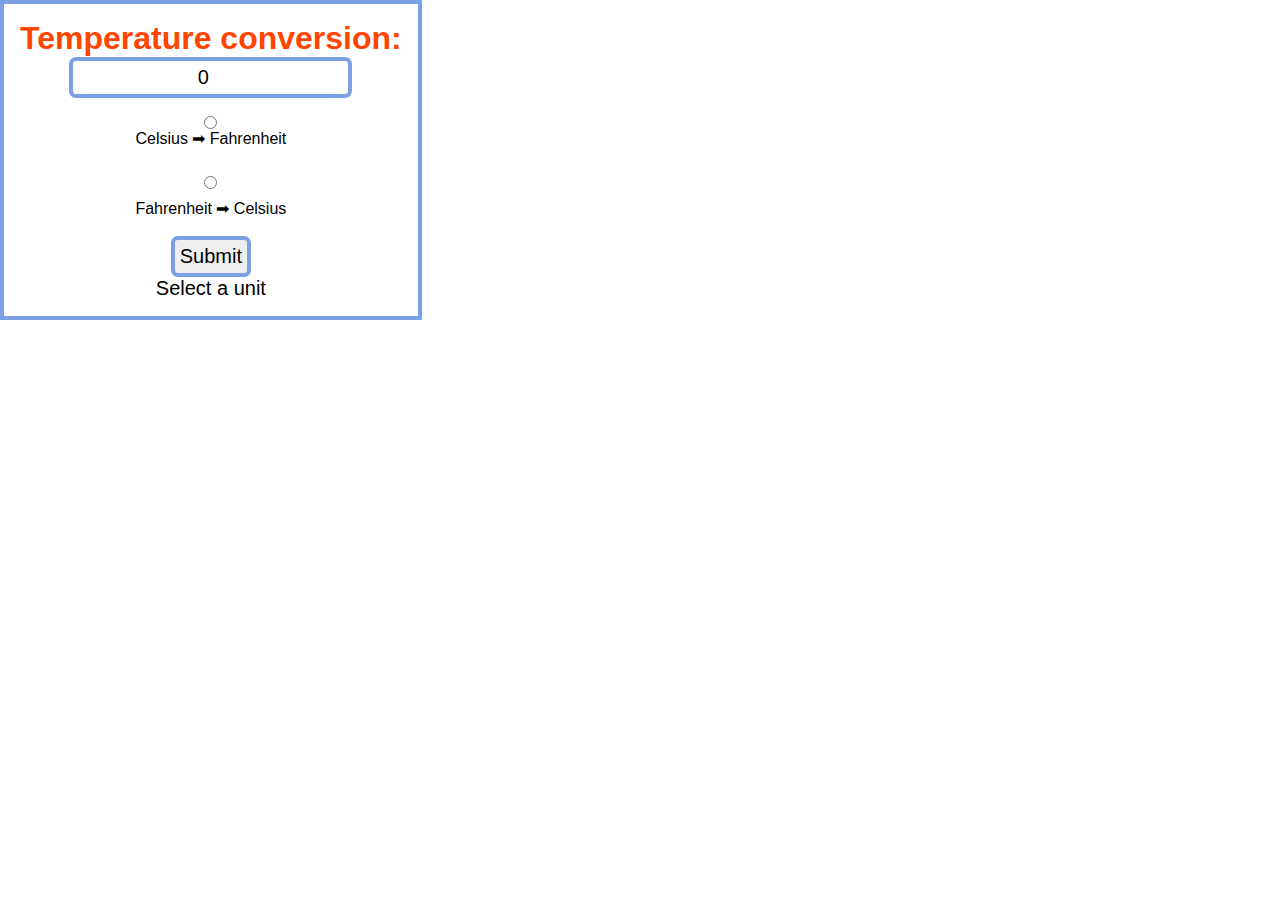
<file: index.html>
<!DOCTYPE html>
<html lang="en">

<head>
    <meta charset="UTF-8">
    <meta name="viewport" content="width=device-width, initial-scale=1.0">
    <link rel="stylesheet" href="style.css">
    <title>Index</title>
</head>

<body>
        <form>
        <h1>Temperature conversion:</h1>
        <input type="number" id="textBox" value="0"><br>
        <input type="radio" id="toFahrenheit" name="unit">
        <label for="toFahrenheit">Celsius ➡ Fahrenheit</label><br>
        <input type="radio" id="toCelsius" name="unit">
        <label for="toCelsius">Fahrenheit ➡ Celsius</label><br>
        <button type="button" onclick="convert()">Submit</button>
        <p id="result">Select a unit</p>
        </form>
    <!-- <script src="018_while_loop.js"></script> -->
    <!-- <script src="019_for_loop.js"></script> -->
    <!-- <script src="020_guess_num.js"></script> -->
    <!-- <script src="021_function.js"></script> -->
    <!-- <script src="023_temp_conv.js"></script> -->
    <!-- <script src="024_arrays.js"></script> -->
    <!-- <script src="025_spread_operators.js"></script> -->
    <!-- <script src="026_rest_operators.js"></script> -->
    <script src="027_pass_generator.js"></script>
</body>

</html>
</file>
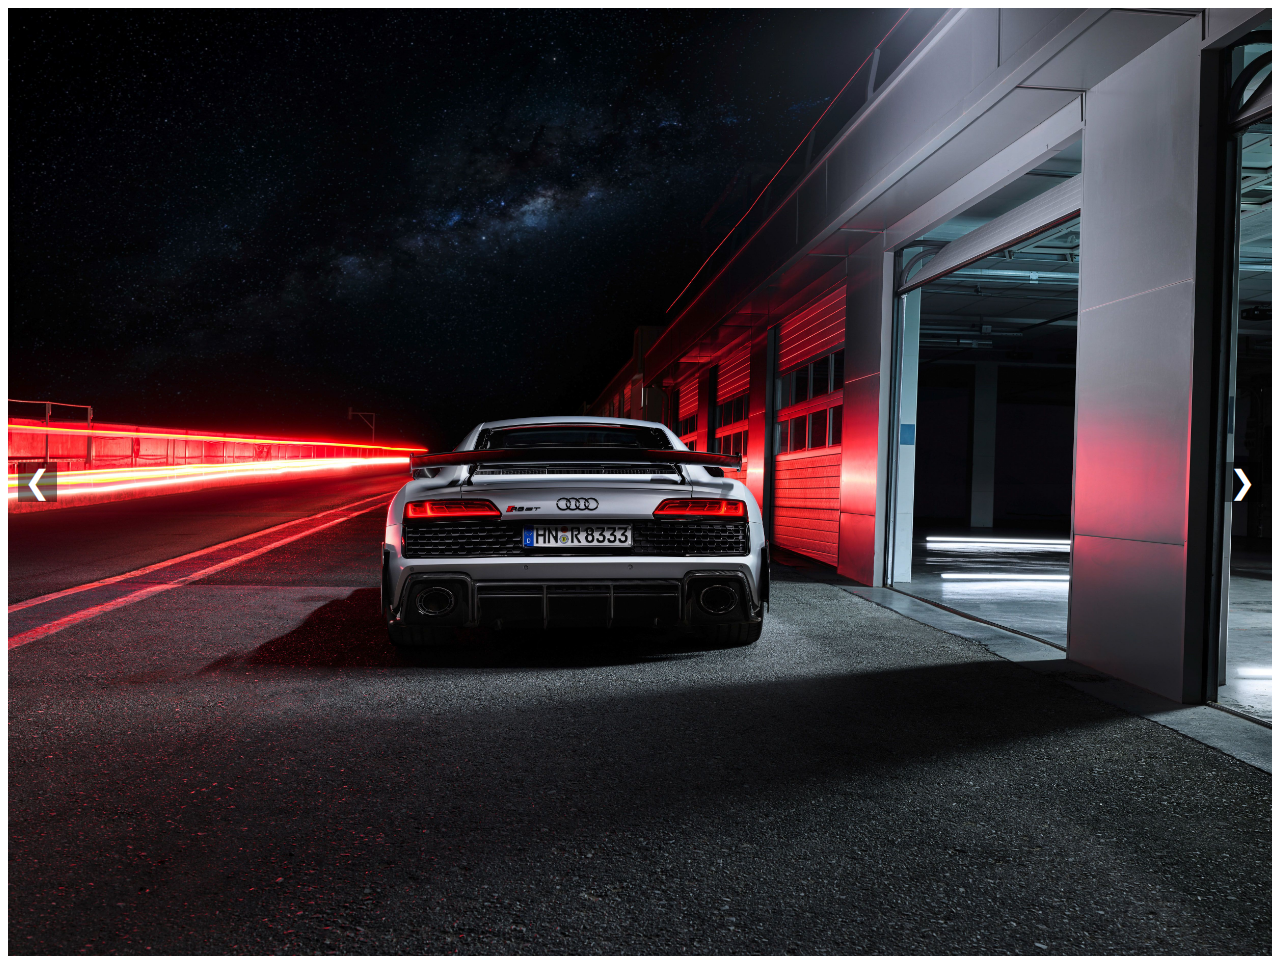
<file: img_slider.html>
<!DOCTYPE html>
<html lang="en">

<head>
    <meta charset="UTF-8">
    <meta name="viewport" content="width=device-width, initial-scale=1.0">
    <title>Slider</title>
    <style>
        .slider {
            position: relative;
            width: 100%;
            margin: auto;
            overflow: hidden;
        }

        .slide {
            width: 200px;
            height: auto;
        }

        .slider img {
            width: 100%;
            display: none;
        }

        img.displaySlide {
            display: block;
            animation-name: fade;
            animation-duration: 0.5s;
            /* Added 's' for seconds */
        }

        .prev,
        .next {
            position: absolute;
            top: 50%;
            transform: translateY(-50%);
            font-size: 2em;
            background: rgba(255, 255, 255, 0.5);
            border: none;
            cursor: pointer;
            font-size: 2rem;
            background-color: hsla(0, 0%, 0%, 0.5);
            color: white;
        }

        .prev {
            left: 10px;
        }

        .next {
            right: 10px;
        }

        @keyframes fade {
            from {
                opacity: 0.5;
            }

            to {
                opacity: 1;
            }
        }
    </style>
</head>

<body>
    <div class="slider">
        <div class="slides">
            <img src="images/audiR8-back.jpg" alt="img1" class="slide">
            <img src="images/audiR8-back1.jpg" alt="img2" class="slide">
            <img src="images/audiR8-backlight 2.jpg" alt="img3" class="slide">
            <img src="images/audiR8gt-trim.jpg" alt="img4" class="slide">
            <img src="images/audiR8-door.panel.jpg" alt="img5" class="slide">
            <img src="images/audiR8-racetrack3.jpg" alt="img6" class="slide">
        </div>
        <button class="prev" onclick="prevSlide()">&#10094;</button>
        <button class="next" onclick="nextSlide()">&#10095;</button>
    </div>

    <script>
        const slides = document.querySelectorAll(".slides img");
        let slideIndex = 0;
        let intervalId = null;

        document.addEventListener("DOMContentLoaded", initializeSlider);

        function initializeSlider() {
            if (slides.length > 0) {
                slides[slideIndex].classList.add("displaySlide");
            }
        }

        function showSlide(index) {
            if (index >= slides.length) {
                slideIndex = 0;
            } else if (index < 0) {
                slideIndex = slides.length - 1;
            }

            slides.forEach(slide => {
                slide.classList.remove("displaySlide");
            });

            slides[slideIndex].classList.add("displaySlide");
        }

        function prevSlide() {
            slideIndex--;
            showSlide(slideIndex);
        }

        function nextSlide() {
            slideIndex++;
            showSlide(slideIndex);
        }

        document.addEventListener("DOMContentLoaded", initializeSlider);

        function initializeSlider() {
            if (slides.length > 0) {
                slides[slideIndex].classList.add("displaySlide");
                startAutoSlide();
            }
        }

        function showSlide(index) {
            if (index >= slides.length) {
                slideIndex = 0;
            } else if (index < 0) {
                slideIndex = slides.length - 1;
            }

            slides.forEach(slide => {
                slide.classList.remove("displaySlide");
            });

            slides[slideIndex].classList.add("displaySlide");
        }

        function prevSlide() {
            slideIndex--;
            showSlide(slideIndex);
            resetAutoSlide();
        }

        function nextSlide() {
            slideIndex++;
            showSlide(slideIndex);
            resetAutoSlide();
        }

        function startAutoSlide() {
            intervalId = setInterval(nextSlide, 3000);
        }

        function resetAutoSlide() {
            clearInterval(intervalId);
            startAutoSlide();
        }

    </script>
</body>

</html>
</file>
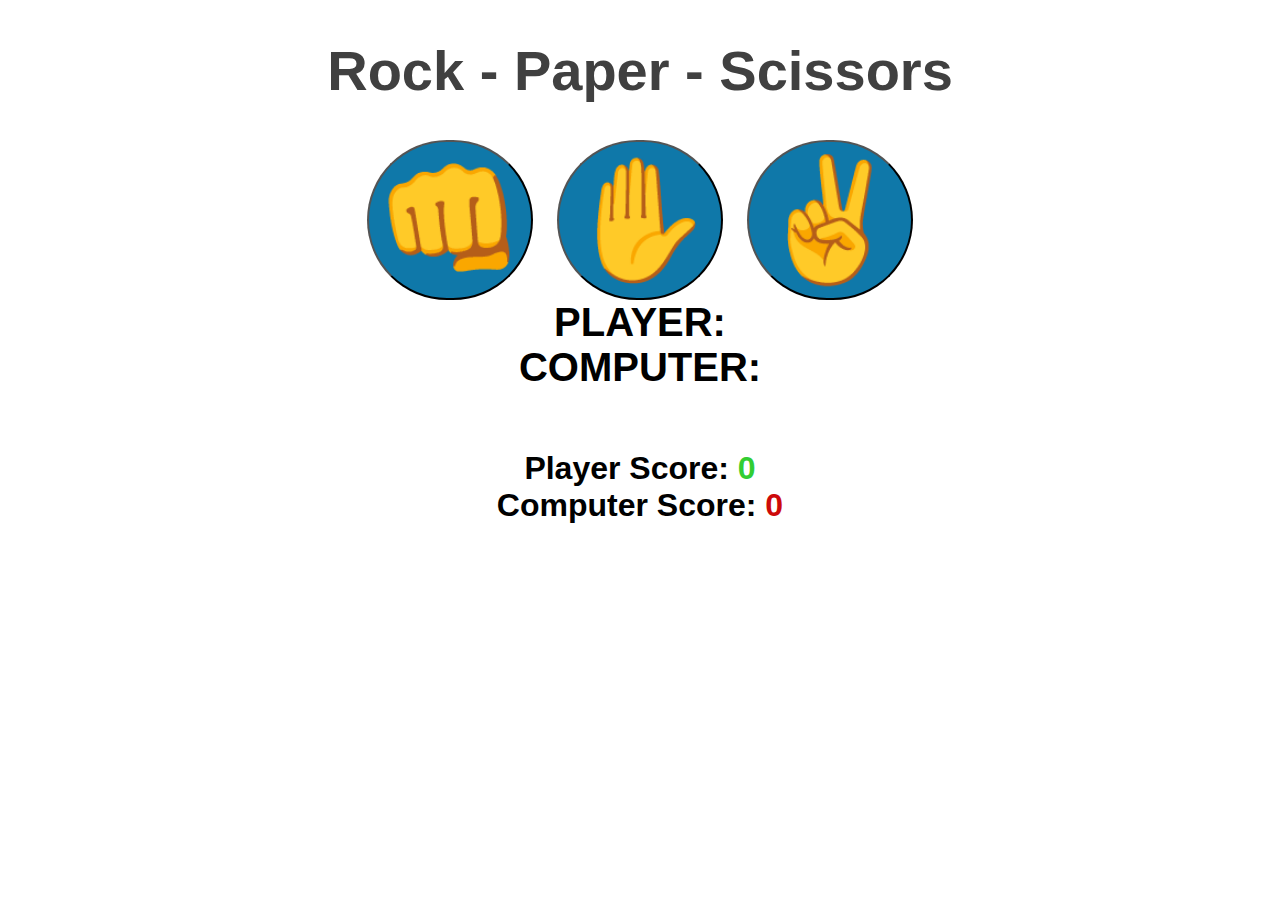
<file: rps_game.html>
<!DOCTYPE html>
<html lang="en">
<head>
    <meta charset="UTF-8">
    <meta name="viewport" content="width=device-width, initial-scale=1.0">
    <title>Game</title>
    <style>
        body {
            font-family: Arial, sans-serif;
            font-weight: bold;
            margin: 0;
            display: flex;
            flex-direction: column;
            align-items: center;
        }

        h1 {
            font-size: 3.5rem;
            color: hsl(0, 0%, 25%);
        }

        #choices button {
            font-size: 7.5rem;
            min-height: 160px;
            margin: 0 10px;
            border-radius: 250px;
            background-color: rgb(15, 120, 169);
            cursor: pointer;
            transition: background-color 0.5s ease;
        }

        #choices button:hover {
            background-color: rgb(16, 136, 192);
        }

        #playerDisplay, #computerDisplay {
            font-size: 2.5rem;
        }

        #resultDisplay {
            font-size: 5rem;
            margin: 30px 0;
        }

        .scoreDisplay {
            font-size: 2rem;
        }

        .greenText, #playerScoreDisplay {
            color: limegreen;
        }

        .redText, #computerScoreDisplay {
            color: rgb(205, 10, 10);
        }
    </style>
</head>
<body>
    <h1>Rock - Paper - Scissors</h1>
    <div id="choices">
        <button onclick="playGame('rock')">👊</button> 
        <button onclick="playGame('paper')">✋</button> 
        <button onclick="playGame('scissors')">✌️</button> 
    </div>

    <div id="playerDisplay">PLAYER:</div>
    <div id="computerDisplay">COMPUTER:</div>
    <div id="resultDisplay"></div>

    <div class="scoreDisplay">Player Score:
        <span id="playerScoreDisplay">0</span>
    </div>

    <div class="scoreDisplay">Computer Score:
        <span id="computerScoreDisplay">0</span>
    </div>

    <script>
        const choices = ["rock", "paper", "scissors"];
        const playerDisplay = document.getElementById("playerDisplay");
        const computerDisplay = document.getElementById("computerDisplay");
        const resultDisplay = document.getElementById("resultDisplay");
        const playerScoreDisplay = document.getElementById("playerScoreDisplay");
        const computerScoreDisplay = document.getElementById("computerScoreDisplay");
        let playerScore = 0;
        let computerScore = 0;

        function playGame(playerChoice) {
            const computerChoice = choices[Math.floor(Math.random() * 3)];
            let result = "";

            if (playerChoice === computerChoice) {
                result = "IT'S A TIE!";
            } else {
                switch (playerChoice) {
                    case "rock":
                        result = (computerChoice === "scissors") ? "YOU WIN!" : "YOU LOSE!";
                        break;
                    case "paper":
                        result = (computerChoice === "rock") ? "YOU WIN!" : "YOU LOSE!";
                        break;
                    case "scissors":
                        result = (computerChoice === "paper") ? "YOU WIN!" : "YOU LOSE!";
                        break;
                }
            }

            playerDisplay.textContent = `PLAYER: ${playerChoice}`;
            computerDisplay.textContent = `COMPUTER: ${computerChoice}`;
            resultDisplay.textContent = result;

            resultDisplay.classList.remove("greenText", "redText");

            if (result === "YOU WIN!") {
                resultDisplay.classList.add("greenText");
                playerScore++;
                playerScoreDisplay.textContent = playerScore;
            } else if (result === "YOU LOSE!") {
                resultDisplay.classList.add("redText");
                computerScore++;
                computerScoreDisplay.textContent = computerScore;
            }
        }
    </script>
</body>
</html>
</file>
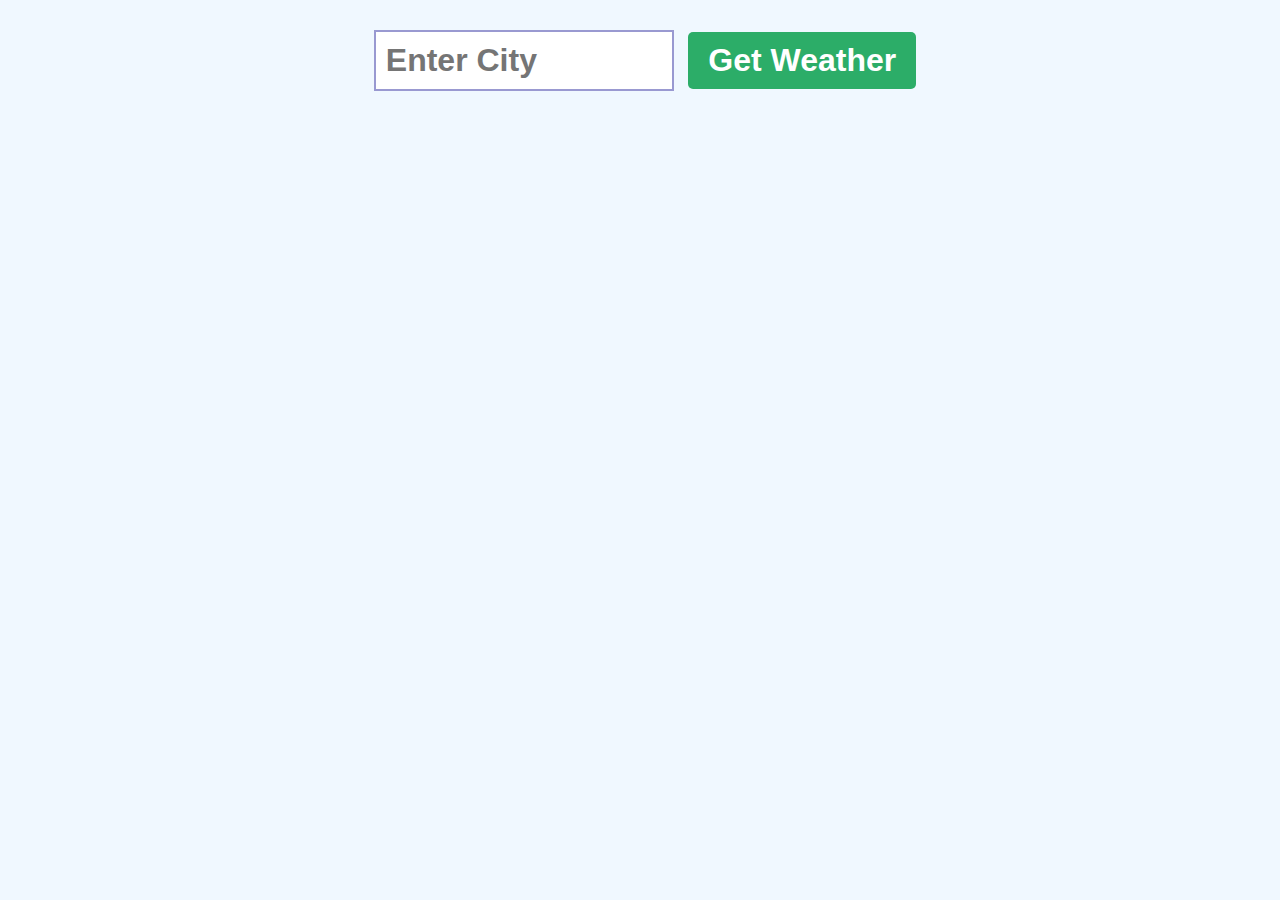
<file: weather_app.html>
<!DOCTYPE html>
<html lang="en">

<head>
    <meta charset="UTF-8">
    <meta name="viewport" content="width=device-width, initial-scale=1.0">
    <title>Weather App</title>
    <style>
        /* Small Reset */
        *::before,
        *::after,
        * {
            box-sizing: border-box;
            margin: 0;
            padding: 0;
        }

        body {
            font-family: sans-serif;
            background-color: aliceblue;
            display: flex;
            flex-direction: column;
            align-items: center;
        }

        .weatherForm {
            margin: 20px;
        }

        .cityInput {
            padding: 10px;
            font-size: 2rem;
            font-weight: bold;
            border: 2px solid rgba(0, 0, 139, 0.4);
            margin: 10px;
            width: 300px;
        }

        button[type="submit"] {
            padding: 10px 20px;
            font-weight: bold;
            font-size: 2rem;
            background: rgb(44, 173, 104);
            color: white;
            border: none;
            border-radius: 5px;
            cursor: pointer;
        }

        button[type="submit"]:hover {
            background: rgb(31, 120, 72);
        }

        .card {
            background: linear-gradient(180deg, rgb(131, 198, 239), rgb(255, 162, 0));
            padding: 15px;
            box-shadow: 2px 2px 5px rgba(0, 0, 0, 0.255);
            min-width: 300px;
            display: flex;
            flex-direction: column;
            align-items: center;
            border-radius: 10px;
        }

        h1 {
            font-size: 3.5rem;
            margin-bottom: 25px;
        }

        p {
            font-size: 1.5rem;
            margin: 5px 0;
        }

        .cityDisplay,
        .tempDisplay {
            font-size: 3.5rem;
            font-weight: bold;
            color: rgba(0, 0, 0, 0.8);
            margin-bottom: 25px;
        }

        .humidityDisplay {
            font-weight: bold;
            margin-bottom: 25px;
        }

        .descDisplay {
            font-style: italic;
            font-weight: bold;
            font-size: 2rem;
        }

        .weatherEmoji {
            font-size: 7.5rem;
            font-family: "Apple Color Emoji", "Segoe UI Emoji", "Noto Color Emoji", "Segoe UI Symbol", "Android Emoji", sans-serif;
        }

        .errorDisplay {
            font-size: 2.5rem;
            font-weight: bold;
            color: rgba(0, 0, 0, 0.75);
        }
    </style>
</head>

<body>
    <form action="" class="weatherForm">
        <input type="text" class="cityInput" placeholder="Enter City">
        <button type="submit">Get Weather</button>
    </form>
    <div class="card" style="display: none;">
    </div>
    <script>
        // Weather App

        const weatherForm = document.querySelector(".weatherForm");
        const cityInput = document.querySelector(".cityInput");
        const card = document.querySelector(".card");
        const apiKey = "7d9d20a4eee2f8dac85b01b23cb9306e";

        weatherForm.addEventListener("submit", async event => {
            event.preventDefault();

            const city = cityInput.value;

            if (city) {
                try {
                    const weatherData = await getWeatherDate(city);
                    displayWeatherInfo(weatherData);
                } catch (error) {
                    console.error(error);
                    displayError(error);
                }
            } else {
                displayError("Please enter a city");
            }
        });

        async function getWeatherDate(city) {
            const apiUrl = `https://api.openweathermap.org/data/2.5/weather?q=${city}&appid=${apiKey}`;

            const response = await fetch(apiUrl);

            if (!response.ok) {
                throw new Error("Could not fetch data");
            }

            return await response.json();
        }

        function displayWeatherInfo(data) {
            const { name: city, main: { temp, humidity }, weather: [{ description, id }] } = data;

            card.textContent = "";
            card.style.display = "flex";

            const cityDisplay = document.createElement("h1");
            const tempDisplay = document.createElement("p");
            const humidityDisplay = document.createElement("p");
            const descDisplay = document.createElement("p");
            const weatherEmoji = document.createElement("p");

            cityDisplay.textContent = city;
            tempDisplay.textContent = `${(temp - 273.15).toFixed(1)}°C`;
            humidityDisplay.textContent = `Humidity: ${humidity}%`;
            descDisplay.textContent = description;
            weatherEmoji.textContent = getWeatherEmoji(id);

            cityDisplay.classList.add("cityDisplay");
            tempDisplay.classList.add("tempDisplay");
            humidityDisplay.classList.add("humidityDisplay");
            descDisplay.classList.add("descDisplay");
            weatherEmoji.classList.add("weatherEmoji");

            card.appendChild(cityDisplay);
            card.appendChild(tempDisplay);
            card.appendChild(humidityDisplay);
            card.appendChild(descDisplay);
            card.appendChild(weatherEmoji);
        }

        function getWeatherEmoji(weatherId) {
            switch (true) {
                case (weatherId >= 200 && weatherId < 300):
                    return "🌩️";
                case (weatherId >= 300 && weatherId < 400):
                    return "🌧️";
                case (weatherId >= 500 && weatherId < 600):
                    return "🌧️";
                case (weatherId >= 600 && weatherId < 700):
                    return "❄️";
                case (weatherId >= 700 && weatherId < 800):
                    return "💨";
                case (weatherId === 800):
                    return "☀️";
                case (weatherId >= 801 && weatherId < 810):
                    return "☁️";
                default:
                    return "?";
            }
        }

        function displayError(message) {
            const errorDisplay = document.createElement("p");
            errorDisplay.textContent = message;
            errorDisplay.classList.add("errorDisplay");

            card.textContent = "";
            card.style.display = "flex";
            card.appendChild(errorDisplay);
        }
    </script>
</body>
</html>
</file>
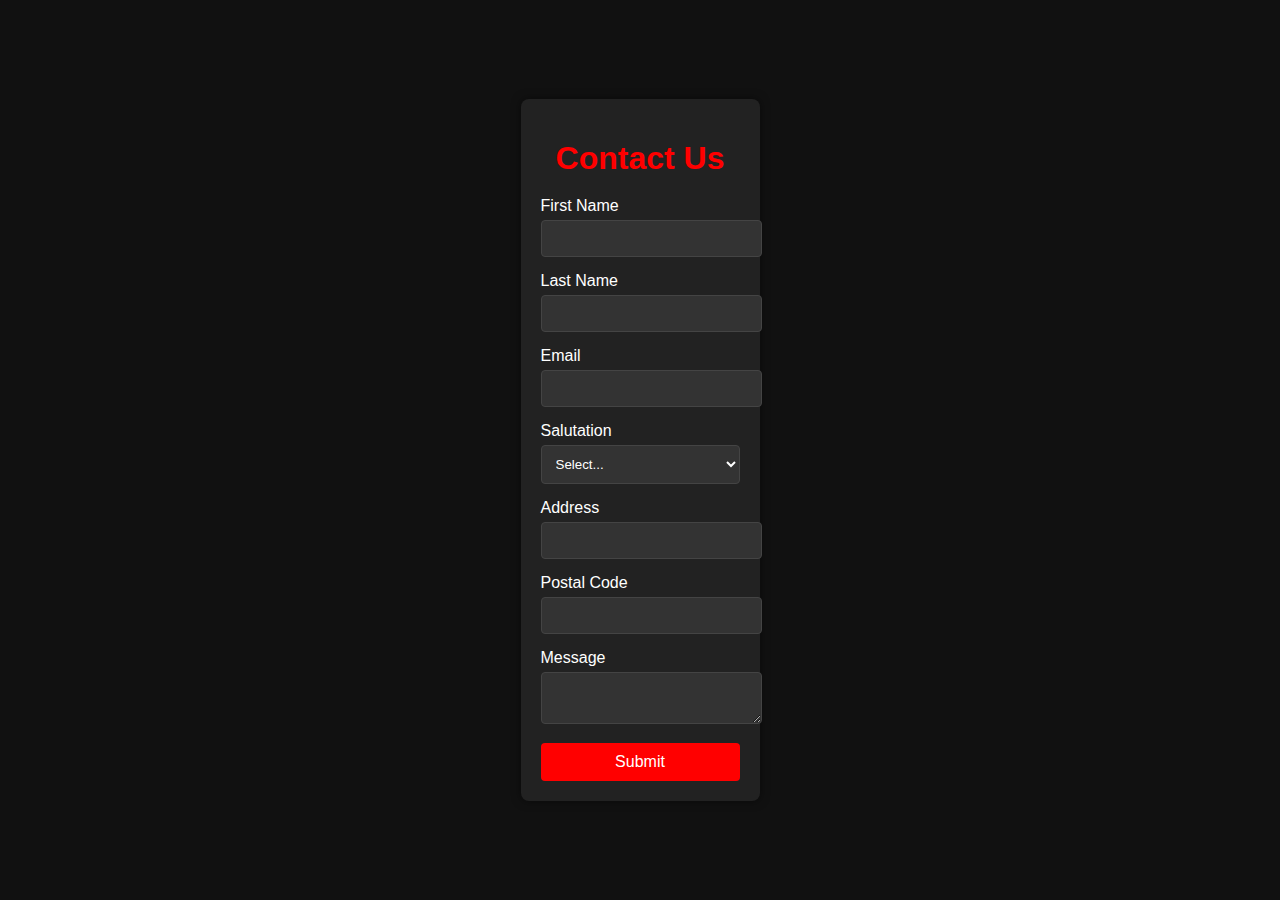
<file: 01_sae_dev/contact_form.html>
<!DOCTYPE html>
<html lang="en">
<head>
    <meta charset="UTF-8">
    <meta name="viewport" content="width=device-width, initial-scale=1.0">
    <title>Contact Form</title>
    <style>
        body {
            display: flex;
            justify-content: center;
            align-items: center;
            height: 100vh;
            margin: 0;
            background-color: #111;
            font-family: 'Arial', sans-serif;
            color: white;
        }

        .form-container {
            background-color: #222;
            padding: 20px;
            border-radius: 8px;
            box-shadow: 0 0 10px rgba(0, 0, 0, 0.5);
        }

        .form-container h1 {
            color: red;
            text-align: center;
            margin-bottom: 20px;
        }

        .form-group {
            margin-bottom: 15px;
        }

        .form-group label {
            display: block;
            margin-bottom: 5px;
            color: white;
        }

        .form-group input,
        .form-group select,
        .form-group textarea {
            width: 100%;
            padding: 10px;
            border: 1px solid #444;
            border-radius: 4px;
            background-color: #333;
            color: white;
        }

        .form-group textarea {
            resize: vertical;
        }

        .error-message {
            color: red;
            font-size: 0.875em;
            margin-top: 5px;
        }

        .submit-btn {
            width: 100%;
            padding: 10px;
            border: none;
            border-radius: 4px;
            background-color: red;
            color: white;
            font-size: 1em;
            cursor: pointer;
            transition: background-color 0.3s ease;
        }

        .submit-btn:hover {
            background-color: darkred;
        }
    </style>
</head>
<body>
    <div class="form-container">
        <h1>Contact Us</h1>
        <form id="contactForm">
            <div class="form-group">
                <label for="firstName">First Name</label>
                <input type="text" id="firstName" name="firstName" required>
                <div class="error-message" id="firstNameError"></div>
            </div>
            <div class="form-group">
                <label for="lastName">Last Name</label>
                <input type="text" id="lastName" name="lastName" required>
                <div class="error-message" id="lastNameError"></div>
            </div>
            <div class="form-group">
                <label for="email">Email</label>
                <input type="email" id="email" name="email" required>
                <div class="error-message" id="emailError"></div>
            </div>
            <div class="form-group">
                <label for="salutation">Salutation</label>
                <select id="salutation" name="salutation" required>
                    <option value="">Select...</option>
                    <option value="Mr">Mr</option>
                    <option value="Mrs">Mrs</option>
                </select>
                <div class="error-message" id="salutationError"></div>
            </div>
            <div class="form-group">
                <label for="address">Address</label>
                <input type="text" id="address" name="address" required>
                <div class="error-message" id="addressError"></div>
            </div>
            <div class="form-group">
                <label for="postal">Postal Code</label>
                <input type="text" id="postal" name="postal" required>
                <div class="error-message" id="postalError"></div>
            </div>
            <div class="form-group">
                <label for="message">Message</label>
                <textarea id="message" name="message" required></textarea>
                <div class="error-message" id="messageError"></div>
            </div>
            <button type="submit" class="submit-btn">Submit</button>
        </form>
    </div>

    <script>
        document.getElementById('contactForm').addEventListener('submit', function(event) {
            event.preventDefault();
            validateForm();
        });

        document.querySelectorAll('input, select, textarea').forEach(function(input) {
            input.addEventListener('focusout', function() {
                validateField(input);
            });
        });

        function validateForm() {
            let isValid = true;
            document.querySelectorAll('input, select, textarea').forEach(function(input) {
                if (!validateField(input)) {
                    isValid = false;
                }
            });
            if (isValid) {
                alert('Form submitted successfully!');
                // Here you can add your form submission logic
            }
        }

        function validateField(input) {
            const value = input.value.trim();
            const errorElement = document.getElementById(input.id + 'Error');
            if (!value) {
                errorElement.textContent = 'This field is required.';
                return false;
            } else {
                errorElement.textContent = '';
                return true;
            }
        }
    </script>
</body>
</html>
</file>
<file: style.css>
/* Small Reset */
*::before, *::after, * {
    box-sizing: border-box;
    margin: 0;
    padding: 0;
}

body {
    font-family: sans-serif;
}

h1 {
    font-size: 32px;
    color: orangered;
}

p {
    font-size: 20px;
}

button {
    border-radius: 0.5cap;
    border: 4px solid rgb(123, 160, 230);
    padding: 5px;
    font-size: 20px;
}

button:hover {
    background: rgb(106, 139, 199);
    animation-delay: 4s;
    transition: 1s;
}

#textBox {
    border-radius: 0.5cap;
    border: 4px solid rgb(123, 160, 230);
    text-align: center;
    padding: 5px;
    font-size: 20px;
}

#toCelsius {
    display: flex;
    align-items: center;
    margin: 10px 0;
}


form {
    border: 4px solid rgb(123, 160, 230);
    height: 600;
    width: max-content;
    padding: 16px;
    display: flex;
    align-items: center;
    flex-direction: column;
}
</file>
